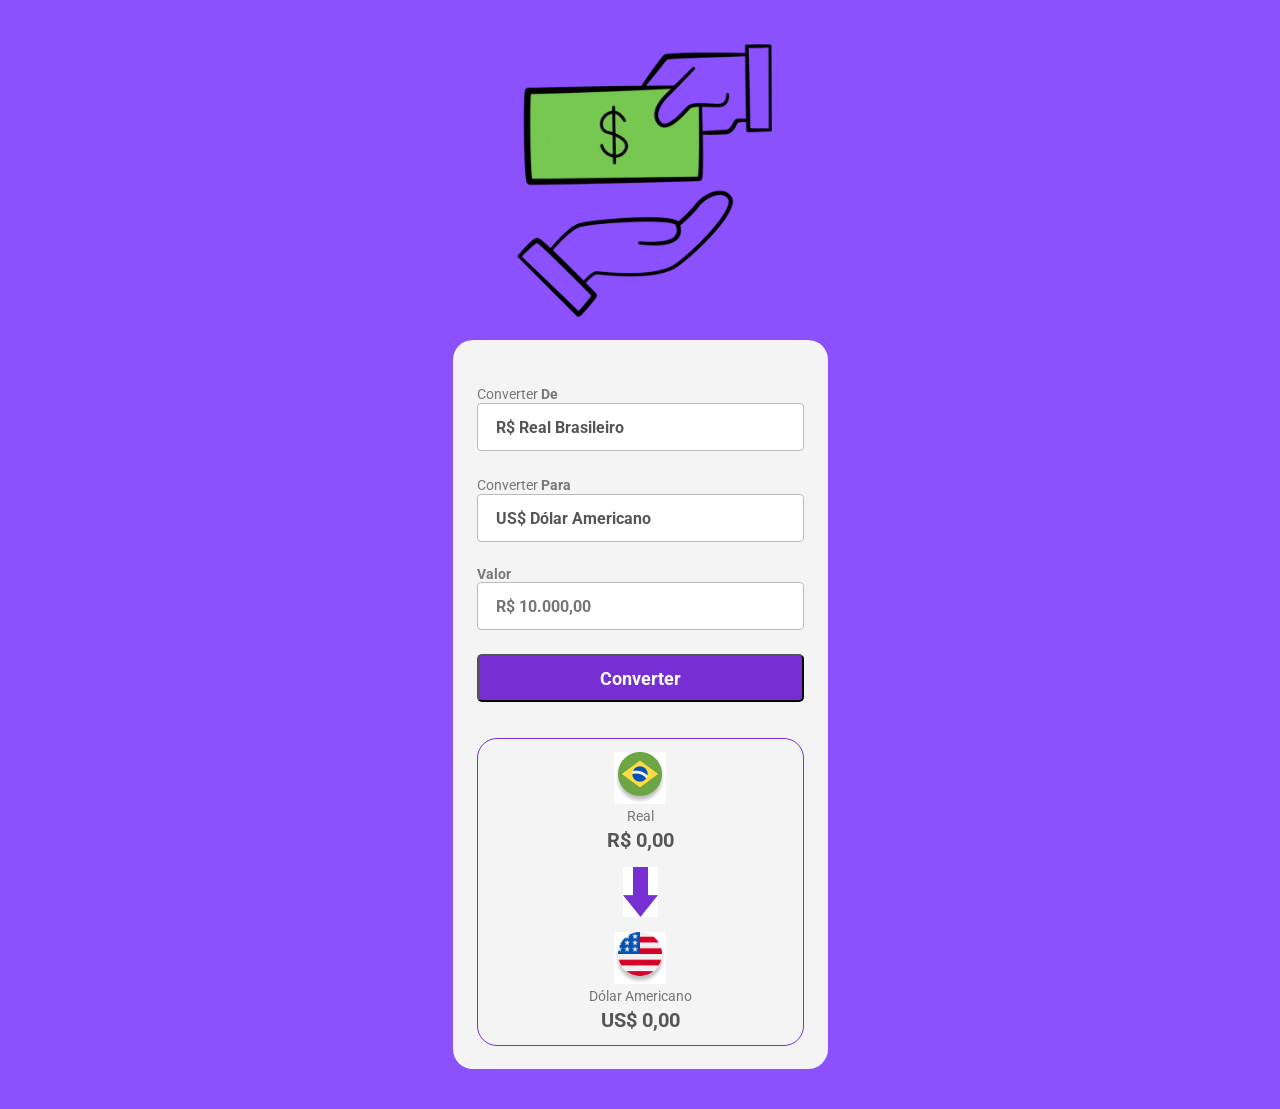
<file: convertorDemoedas/index.html>
<!DOCTYPE html>
<html lang="pt-br">
<head>
    <meta charset="UTF-8">
    <meta name="viewport" content="width=device-width, initial-scale=1.0">
    <title>convertor de Moedas</title>
    <link rel="preconnect" href="https://fonts.googleapis.com">
<link rel="preconnect" href="https://fonts.gstatic.com" crossorigin>
<link href="https://fonts.googleapis.com/css2?family=Roboto:ital,wght@0,100..900;1,100..900&display=swap" rel="stylesheet">
    <link rel="stylesheet" href="./stlyle.css">
</head>
<body>
    <img class="logo-Gif" src="./assents/logo.gif" alt="convertor de moedas">
    <main>
        <label>Converter <b>De</b>
            <select>
                <option>R$ Real Brasileiro</option>
            </select>
        </label>
        <label>Converter <b>Para</b>
            <select>
                <option>US$ Dólar Americano</option>
                <option>€ Euro</option>
                <option>£ libra</option>
                <option>₿ Bitcoin</option>
            </select>
        </label>
        <p class="valor">Valor</p>
            <input placeholder="R$ 10.000,00">
    </label>
    <button>Converter</button>
    <Section>
        <div class="moeda-conversão">
            <img src="./assents/brasil 2.jpg" alt="logo-moeda-a-converter">
            <p class="moeda-nome">Real</p>
            <p class="moeda-logo">R$ 0,00</p>
        </div>
        <img class="seta-conversão" src="./assents/Vector.jpg" alt="logo-seta-conversão">
          <div class="moeda-conversão">
            <img src="./assents/estados-unidos (1) 1.jpg" alt="logo-moeda-convertida">
            <p class="moeda-nome">Dólar Americano</p>
            <p class="moeda-logo">US$ 0,00</p>
        </div>
    </Section>
    </main>
</body>
</html>
</file>
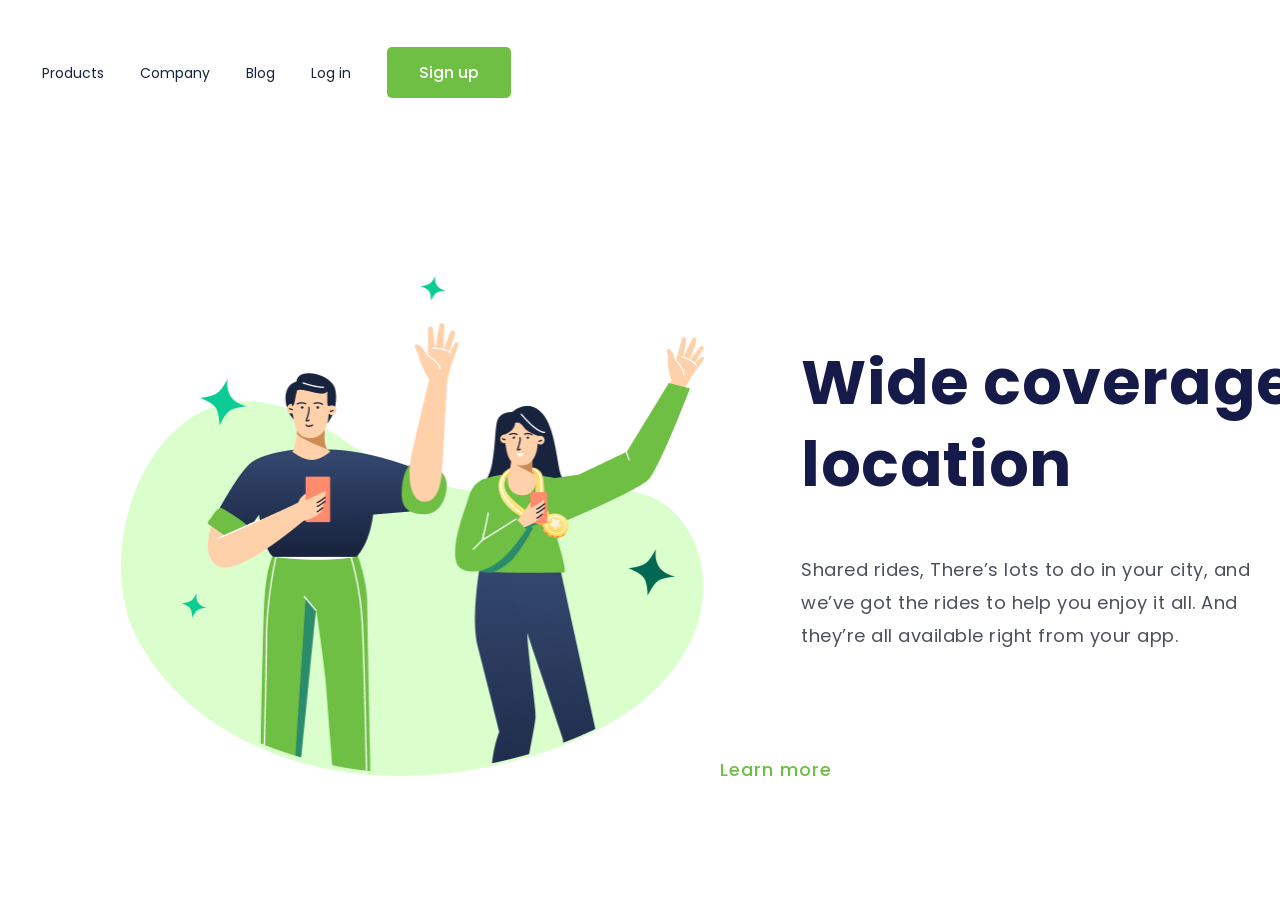
<file: Desafio-2/index.html>
<!doctype html>
<html lang="pt-br">
  <head>
    <meta charset="UTF-8" />
    <meta name="viewport" content="width=device-width, initial-scale=1.0" />
    <title>Positive</title>
    <link rel="preconnect" href="https://fonts.googleapis.com" />
    <link rel="preconnect" href="https://fonts.gstatic.com" crossorigin />
    <link
      href="https://fonts.googleapis.com/css2?family=Poppins:wght@400;500;700&display=swap"
      rel="stylesheet"
    />
    <link rel="stylesheet" href="./style.css" />
  </head>

  <body>
    <header>
      <a class="link-header"> Products</a>
      <a class="link-header">Company</a>
      <a class="link-header">Blog</a>
      <a class="link-header">Log in</a>
      <button class="button-header">Sign up</button>
    </header>

    <main>
      <img
        src="../Imagens/(Positive) Congratulation You get 40 point for your ride.png"
        alt="log-Positive"
        class="img-log"
      />
      <section>
        <h1>Wide coverage location</h1>
        <p> 
          Shared rides, There’s lots to do in your city, and we’ve got the rides
          to help you enjoy it all. And they’re all available right from your
          app.
        </p>
        <button class="button-main">Learn more</button>
      </section>
    </main>
  </body>
</html>
</file>
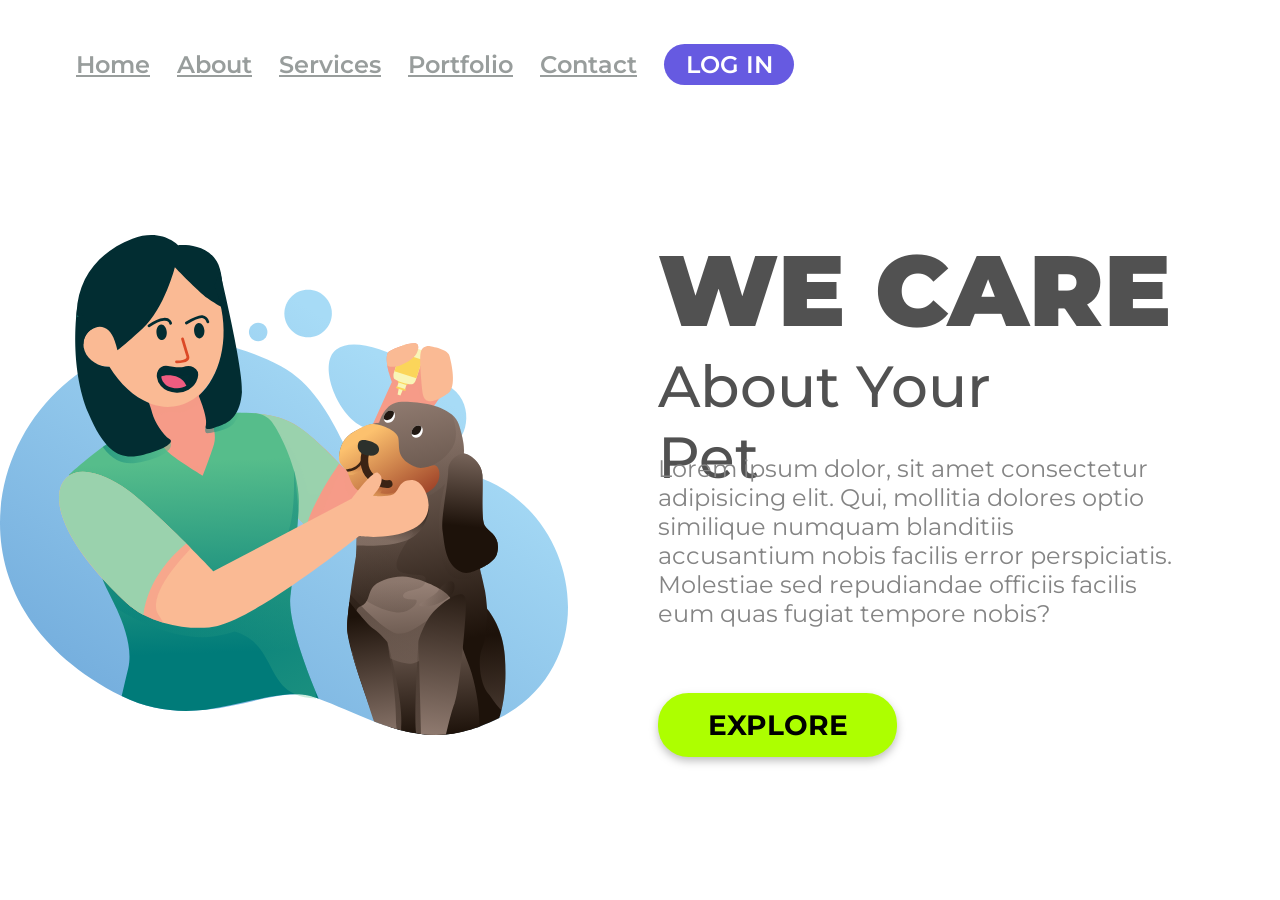
<file: desafio-3/index.html>
<!doctype html>
<html lang="pt-br">
  <head>
    <meta charset="UTF-8" />
    <meta name="viewport" content="width=device-width, initial-scale=1.0" />
    <title>Desafio-3</title>
    <link rel="stylesheet" href="./style.css" />
    <link rel="preconnect" href="https://fonts.googleapis.com" />
    <link rel="preconnect" href="https://fonts.gstatic.com" crossorigin />
    <link
      href="https://fonts.googleapis.com/css2?family=Montserrat:ital,wght@0,100..900;1,100..900&display=swap"
      rel="stylesheet"
    />
  </head>
  <body>
    <header>
        <a href="#" class="link-header">Home</a>
        <a href="#" class="link-header">About</a>
        <a href="#" class="link-header">Services</a>
        <a href="#" class="link-header">Portfolio</a>
        <a href="#" class="link-header">Contact</a>
        <button class="button-header">LOG IN</button>
    </header>
    <main>
      </div class="container">
        <img src="./img/we-care.svg" alt="We Care Logo"/>
      </div>
      <section>
        <h1>WE CARE</h1>
        <h2 class="segundo">About Your Pet</h2>
        <p>
          Lorem ipsum dolor, sit amet consectetur adipisicing elit. Qui,
          mollitia dolores optio similique numquam blanditiis accusantium nobis
          facilis error perspiciatis. Molestiae sed repudiandae officiis facilis
          eum quas fugiat tempore nobis?
        </p>
        <button class="button-main">EXPLORE</button>
      </section>
    </main>
  </body>
</html>
</file>
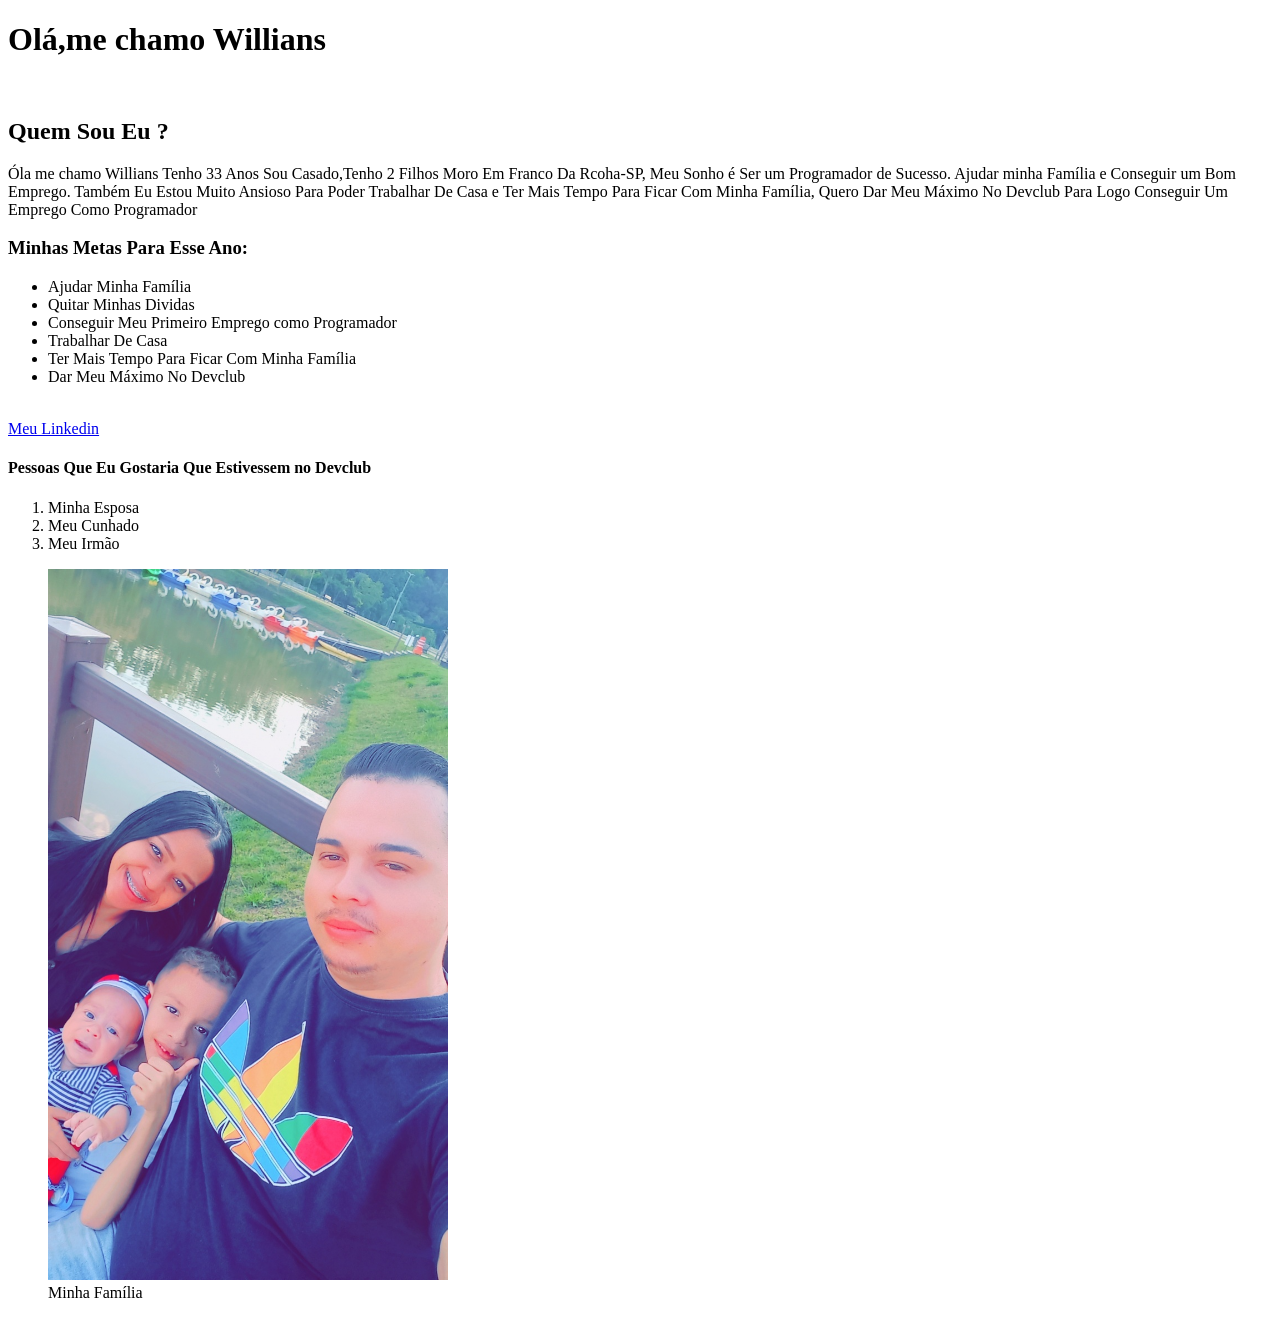
<file: Desafio-1/desafio.html>
<!doctype html>
<html lang="PT-BR">
  <head>
    <meta charset="UTF-8" />
    <meta name="viewport" content="width=device-width, initial-scale=1.0" />
    <title>Quem eu sou</title>
  </head>

  <body>
    <h1>Olá,me chamo Willians</h1>

    <br />

    <h2>Quem Sou Eu ?</h2>

    <p>
      Óla me chamo Willians Tenho 33 Anos Sou Casado,Tenho 2 Filhos Moro Em
      Franco Da Rcoha-SP, Meu Sonho é Ser um Programador de Sucesso. Ajudar
      minha Família e Conseguir um Bom Emprego. Também Eu Estou Muito Ansioso
      Para Poder Trabalhar De Casa e Ter Mais Tempo Para Ficar Com Minha
      Família, Quero Dar Meu Máximo No Devclub Para Logo Conseguir Um Emprego
      Como Programador
    </p>
    <h3>Minhas Metas Para Esse Ano:</h3>

    <ul>
      <li>Ajudar Minha Família</li>
      <li>Quitar Minhas Dividas</li>
      <li>Conseguir Meu Primeiro Emprego como Programador</li>
      <li>Trabalhar De Casa</li>
      <li>Ter Mais Tempo Para Ficar Com Minha Família</li>
      <li>Dar Meu Máximo No Devclub</li>
    </ul>

    <br />

    <a
      href="https://www.linkedin.com/in/willians-barreto-6570b0361/"
      target="_blank"
      >Meu Linkedin</a
    >
    <h4>Pessoas Que Eu Gostaria Que Estivessem no Devclub</h4>
    <ol>
      <li>Minha Esposa</li>
      <li>Meu Cunhado</li>
      <li>Meu Irmão</li>
    </ol>

    <figure>
      <img
        src="../Imagens/WhatsApp Image 2026-05-13 at 19.51.23.jpeg"
        alt="Minha Família"
        width="400"
      />
      <figcaption>Minha Família</figcaption>
    </figure>
  </body>
</html>
</file>
<file: convertorDemoedas/stlyle.css>
* {
  margin: 0;
  padding: 0;
  box-sizing: border-box;
  font-family: "Roboto", sans-serif;
  outline: none;
}
body {
  background-color: #8a51fc;
}
.logo-Gif {
  width: 300px;
  display: block;
  margin: 20px auto;
}
main {
  width: 375px;
  background: #f4f4f4;
  border-radius: 20px;
  margin: 0 auto 40px;
  padding: 44px 24px 23px;
}
label {
  color: #777777;
  font-weight: 400;
  font-size: 14px;
}
select {
  background: #ffffff;
  border: 1px solid #bbbbbb;
  border-radius: 4px;
  height: 48px;
  width: 100%;
  margin-bottom: 24px;
  appearance: none;
  padding-left: 18px;
  font-weight: 700;
  font-size: 16px;
  color: #555555;
  cursor: pointer;
}
input {
  background: #ffffff;
  border: 1px solid #bbbbbb;
  border-radius: 4px;
  height: 48px;
  width: 100%;
  margin-bottom: 24px;
  appearance: none;
  padding-left: 18px;
  font-weight: 700;
  font-size: 16px;
  color: #555555;
  cursor: pointer;
}
.valor {
  font-weight: 700;
  font-size: 14px;
  color: #777777;
}
button {
  background: #772fd3;
  border-radius: 5px;
  width: 100%;
  height: 48px;
  color: #ffffff;
  font-weight: 700;
  font-size: 18px;
  cursor: pointer;
}
button:hover {
  opacity: 0.9;
}
button:active {
  opacity: 0.6;
}
section {
  border: 1px solid #772fd3;
  border-radius: 20px;
  margin-top: 36px;
  padding: 13px;
  display: flex;
  flex-direction: column;
  align-items: center;
}
.seta-conversão {
  margin: 15px 0;
}
.moeda-conversão {
  display: flex;
  flex-direction: column;
  align-items: center;
  gap: 4px;
}
.moeda-nome {
  font-weight: 400;
  font-size: 14px;
  color: #777777;
}
.moeda-logo {
  font-weight: 700;
  font-size: 20px;
  color: #555555;
}
</file>
<file: Desafio-2/style.css>
* {
    font-family: poppins, sans-serif;
    margin: 0;
    padding: 0;
    box-sizing: border-box;
}

header {
    margin: 47px 0 178px 42px;
}

.link-header {
    font-weight: 400;
    font-size: 14px;
    line-height: 21px;
    color: #17233D;
    cursor: pointer;
    margin-right: 32px;
}

.button-header {
    width: 124px;
    height: 51px;
    border: none;
    border-radius: 5px;
    background: #6FBF44;
    font-weight: 500;
    font-size: 16px;
    line-height: 24px;
    color: #FFFFFF;
    cursor: pointer;

}

.img-log {
    width: 595.18px;
    height: 500px;
    margin-left: 121px;
    display: inline-block;
}

section {
    display: inline-block;
}

h1 {
    position: absolute;
    width: 582px;
    height: 164px;
    left: 801px;
    top: 342px;
    font-weight: 700;
    font-size: 62px;
    line-height: 82px;
    letter-spacing: 0.596154px;
    color: #161A49;
}

p {
    position: absolute;
    width: 493px;
    height: 99px;
    left: 801px;
    top: 553px;
    font-weight: 400;
    font-size: 18px;
    line-height: 33px;
    letter-spacing: 0.5px;
    color: #4B505A;
}

.button-main {
    font-weight: 500;
    font-size: 18px;
    line-height: 27px;
    letter-spacing: 1px;
    color: #6FBF44;
    border: none;
    background:transparent;
    cursor: pointer;
}
</file>
<file: desafio-3/style.css>
* {
  margin: 0;
  padding: 0;
  box-sizing: border-box;
  font-family: "Montserrat", sans-serif;
}

.container {
  width: 568px;
  height: 394.69px;
  margin-left: 125px;
  display: inline-block;
}

header {
  margin: 44px 76px 144px 76px;
}

.link-header {
  font-weight: 600;
  font-size: 24px;
  line-height: 29px;
  color: #989d9c;
  cursor: pointer;
  margin-right: 23px;
}

.button-header {
  width: 130px;
  height: 41px;
  border-radius: 50px;
  background: #665ae1;
  border: none;
  font-size: 24px;
  line-height: 29px;
  color: #ffffff;
  cursor: pointer;
  font-weight: 600;
}

section {
  display: inline-block;
  margin-left: 86px;
}

h1 {
  font-weight: 900;
  font-size: 100px;
  line-height: 122px;
  color: #515151;
  width: 513px;
  height: 122px;
}

.segundo {
  font-style: normal;
  font-weight: 500;
  font-size: 58px;
  line-height: 71px;
  color: #515151;
  width: 448px;
  height: 71px;
}

p {
  width: 515px;
  font-weight: 400;
  font-size: 24px;
  line-height: 29px;
  color: #848484;
  margin-top: 32px;
  margin-bottom: 65px;
}

.button-main {
  background: #adff00;
  border-radius: 30.5px;
  font-weight: 700;
  font-size: 28px;
  line-height: 34px;
  color: #000000;
  width: 239px;
  height: 64px;
  border: none;
  cursor: pointer;
  filter: drop-shadow(0px 4px 4px rgba(0, 0, 0, 0.25));
}

@media screen and (max-width: 900px) {
  .container {
    width: 90%;
    height: auto; 
    margin: 25% auto 0 auto;
    padding: 0 16px;
  }

  header {
    display: none;
  }

  p {
    display: none;
  }

  h1 {
    width: 263px;
    height: 52px;
    font-weight: 900;
    font-size: 50px;
    line-height: 61px;
    color: #515151;
    margin: auto;
  }

  .segundo {
    width: 232px;
    height: 37px;
    font-weight: 500;
    font-size: 30px;
    line-height: 37px;
    color: #515151;
    margin:0 auto;
    text-align: center;
  
  }

   .button-main {
    position: relative;
     display: block;
    margin: 20px auto 0 auto; 
    width: 80%;
     max-width: 239px;
    border-radius: 20.5px;
 background: #ADFF00;
  }

}
</file>
